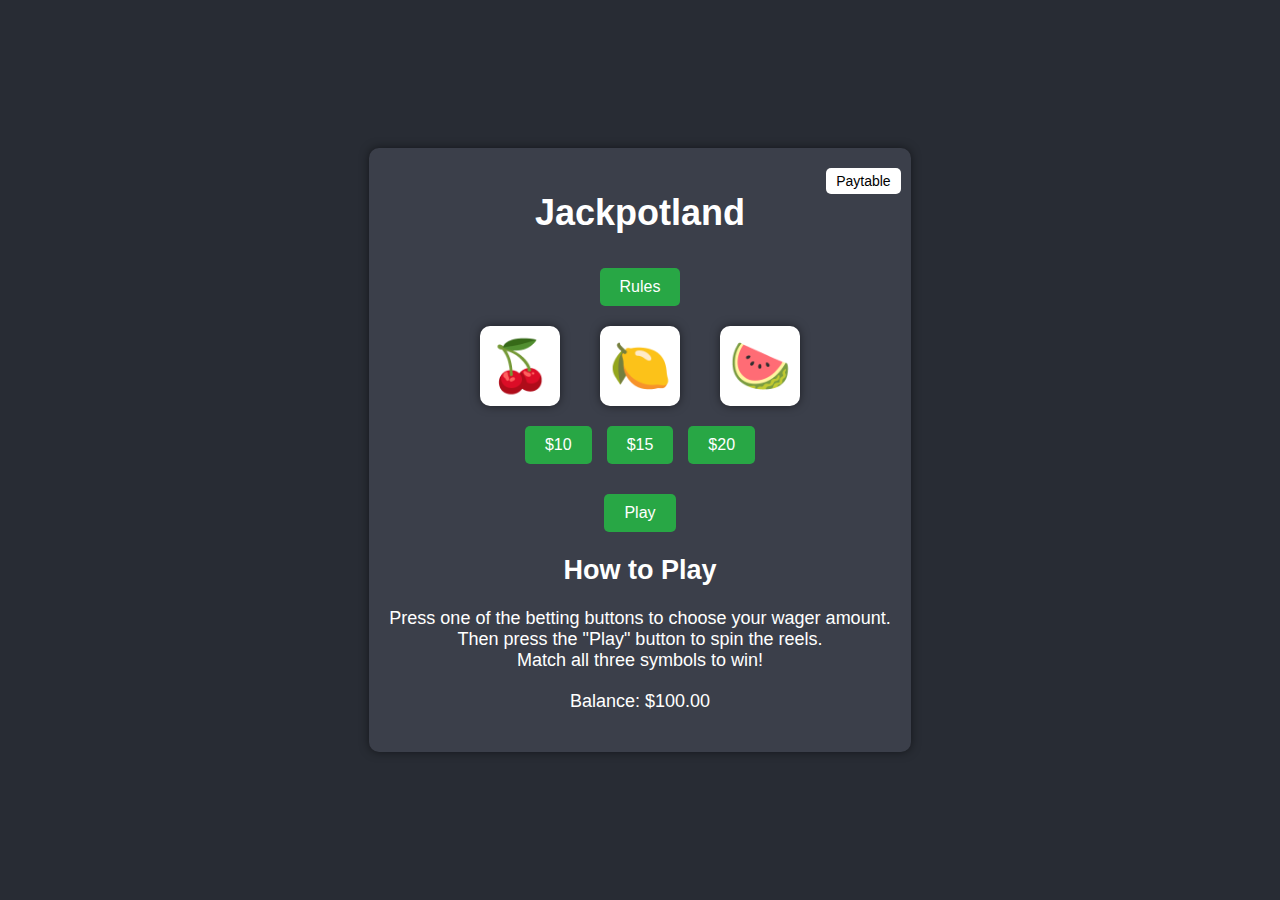
<file: index.html>
<!DOCTYPE html>
<html lang="en">
<head>
    <meta charset="UTF-8">
    <meta name="viewport" content="width=device-width, initial-scale=1.0">
    <title>Jackpotland</title>
    <link rel="stylesheet" href="/css/style.css">
    <script src="/js/script.js" defer></script>
</head>
<body>
    <div class="container">
        <h1>Jackpotland</h1>
        <button id="paytable-button">Paytable</button>
        <button id="rules-button">Rules</button>
        <div class="slot-machine">
            <div class="reel" id="reel1" aria-label="Reel 1">🍒</div>
            <div class="reel" id="reel2" aria-label="Reel 2">🍋</div>
            <div class="reel" id="reel3" aria-label="Reel 3">🍉</div>
        </div>
        <div class="betting-buttons">
            <button class="bet-button" data-bet="10">$10</button>
            <button class="bet-button" data-bet="15">$15</button>
            <button class="bet-button" data-bet="20">$20</button>
        </div>
        <button id="play-button">Play</button>
        <div id="paytable" class="paytable">
            <h2>Paytable</h2>
            <ul>
                <li>🍒 - Base: $10, Multiplied: $50</li>
                <li>🍋 - Base: $15, Multiplied: $75</li>
                <li>🍉 - Base: $20, Multiplied: $100</li>
                <li>⭐ - Base: $25, Multiplied: $125</li>
                <li>🍇 - Base: $30, Multiplied: $150</li>
                <li>🍊 - Base: $35, Multiplied: $175</li>
            </ul>
        </div>
        <div id="rules" class="rules">
            <h2>How to Play</h2>
            <p>Press one of the betting buttons to choose your wager amount. <br>Then press the "Play" button to spin the reels. <br>Match all three symbols to win!</p>
        </div>
        <div id="message" role="alert"></div>
        <div id="score" aria-live="polite"></div>
    </div>
</body>
</html>
</file>
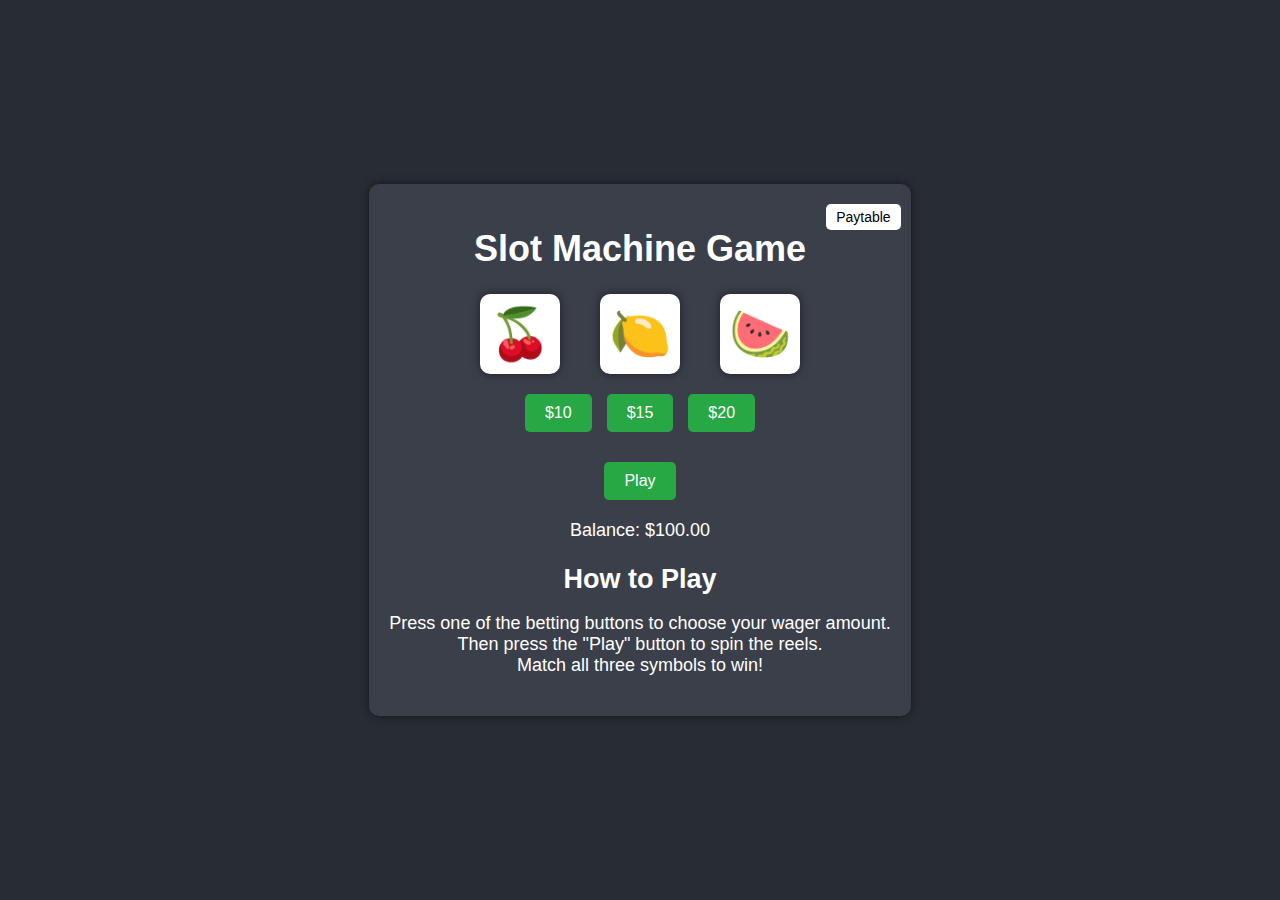
<file: html/index.html>
<!DOCTYPE html>
<html lang="en">
<head>
    <meta charset="UTF-8">
    <meta name="viewport" content="width=device-width, initial-scale=1.0">
    <title>Slot Machine Game</title>
    <link rel="stylesheet" href="/css/style.css">
    <script src="/js/script.js" defer></script>
</head>
<body>
    <div class="container">
        <h1>Slot Machine Game</h1>
        <button id="paytable-button">Paytable</button>
        <div class="slot-machine">
            <div class="reel" id="reel1" aria-label="Reel 1">🍒</div>
            <div class="reel" id="reel2" aria-label="Reel 2">🍋</div>
            <div class="reel" id="reel3" aria-label="Reel 3">🍉</div>
        </div>
        <div class="betting-buttons">
            <button class="bet-button" data-bet="10">$10</button>
            <button class="bet-button" data-bet="15">$15</button>
            <button class="bet-button" data-bet="20">$20</button>
        </div>
        <button id="play-button">Play</button>
        <div id="paytable" class="paytable">
            <h2>Paytable</h2>
            <ul>
                <li>🍒 - Base: $10, Multiplied: $50</li>
                <li>🍋 - Base: $15, Multiplied: $75</li>
                <li>🍉 - Base: $20, Multiplied: $100</li>
                <li>⭐ - Base: $25, Multiplied: $125</li>
                <li>🍇 - Base: $30, Multiplied: $150</li>
                <li>🍊 - Base: $35, Multiplied: $175</li>
            </ul>
        </div>
        <div id="message" role="alert"></div>
        <div class="instructions">
            <h2>How to Play</h2>
            <p>Press one of the betting buttons to choose your wager amount. <br>Then press the "Play" button to spin the reels. <br>Match all three symbols to win!</p>
        </div>
        <div id="score" aria-live="polite"></div>
    </div>
</body>
</html>
</file>
<file: css/style.css>
body {
    font-family: Arial, sans-serif;
    font-size: large;
    background-color: #282c34;
    color: #ffffff;
    display: flex;
    justify-content: center;
    align-items: center;
    height: 100vh;
    margin: 0;
}

.container {
    text-align: center;
    background-color: #3b3f4a;
    padding: 20px;
    border-radius: 10px;
    box-shadow: 0 0 10px rgba(0, 0, 0, 0.5);
    position: relative;
}

#paytable-button {
    position: absolute;
    top: 10px;
    right: 10px;
    padding: 5px 10px;
    font-size: 14px;
    border: none;
    border-radius: 5px;
    background-color: #ffffff;
    color: rgb(0, 0, 0);
    cursor: pointer;
}

#paytable-button:hover {
    background-color: #0056b3;
}

.slot-machine {
    display: flex;
    justify-content: center;
    margin: 20px 0;
    gap: 20px;
}

.reel {
    font-size: 50px;
    margin: 0 10px;
    width: 80px;
    height: 80px;
    display: flex;
    justify-content: center;
    align-items: center;
    background-color: #ffffff;
    color: #000000;
    border-radius: 10px;
    box-shadow: 0 0 10px rgba(0, 0, 0, 0.5);
    animation: spin 0.5s ease-in-out;
}

@keyframes spin {
    0% { transform: rotateX(0deg); }
    100% { transform: rotateX(360deg); }
}

.betting-buttons {
    margin: 20px 0;
}

.bet-button {
    padding: 10px 20px;
    font-size: 16px;
    border: none;
    border-radius: 5px;
    background-color: #28a745;
    color: white;
    margin: 0 5px;
    cursor: pointer;
}

.bet-button:hover {
    background-color: #0056b3;
}

button {
    padding: 10px 20px;
    font-size: 16px;
    border: none;
    border-radius: 5px;
    background-color: #28a745;
    color: white;
    cursor: pointer;
    margin-top: 10px;
}

button:hover {
    background-color: #218838;
}

#message {
    margin-top: 20px;
    font-size: 18px;
}

.instructions {
    margin-top: 20px;
}

.instructions h2 {
    margin-bottom: 10px;
}

#score {
    margin-top: 20px;
    font-size: 18px;
}

.paytable {
    display: none;
    background-color: #ffffff;
    color: #000000;
    padding: 20px;
    border-radius: 10px;
    margin-top: 20px;
    box-shadow: 0 0 10px rgba(0, 0, 0, 0.5);
    text-align: left;
}
</file>
